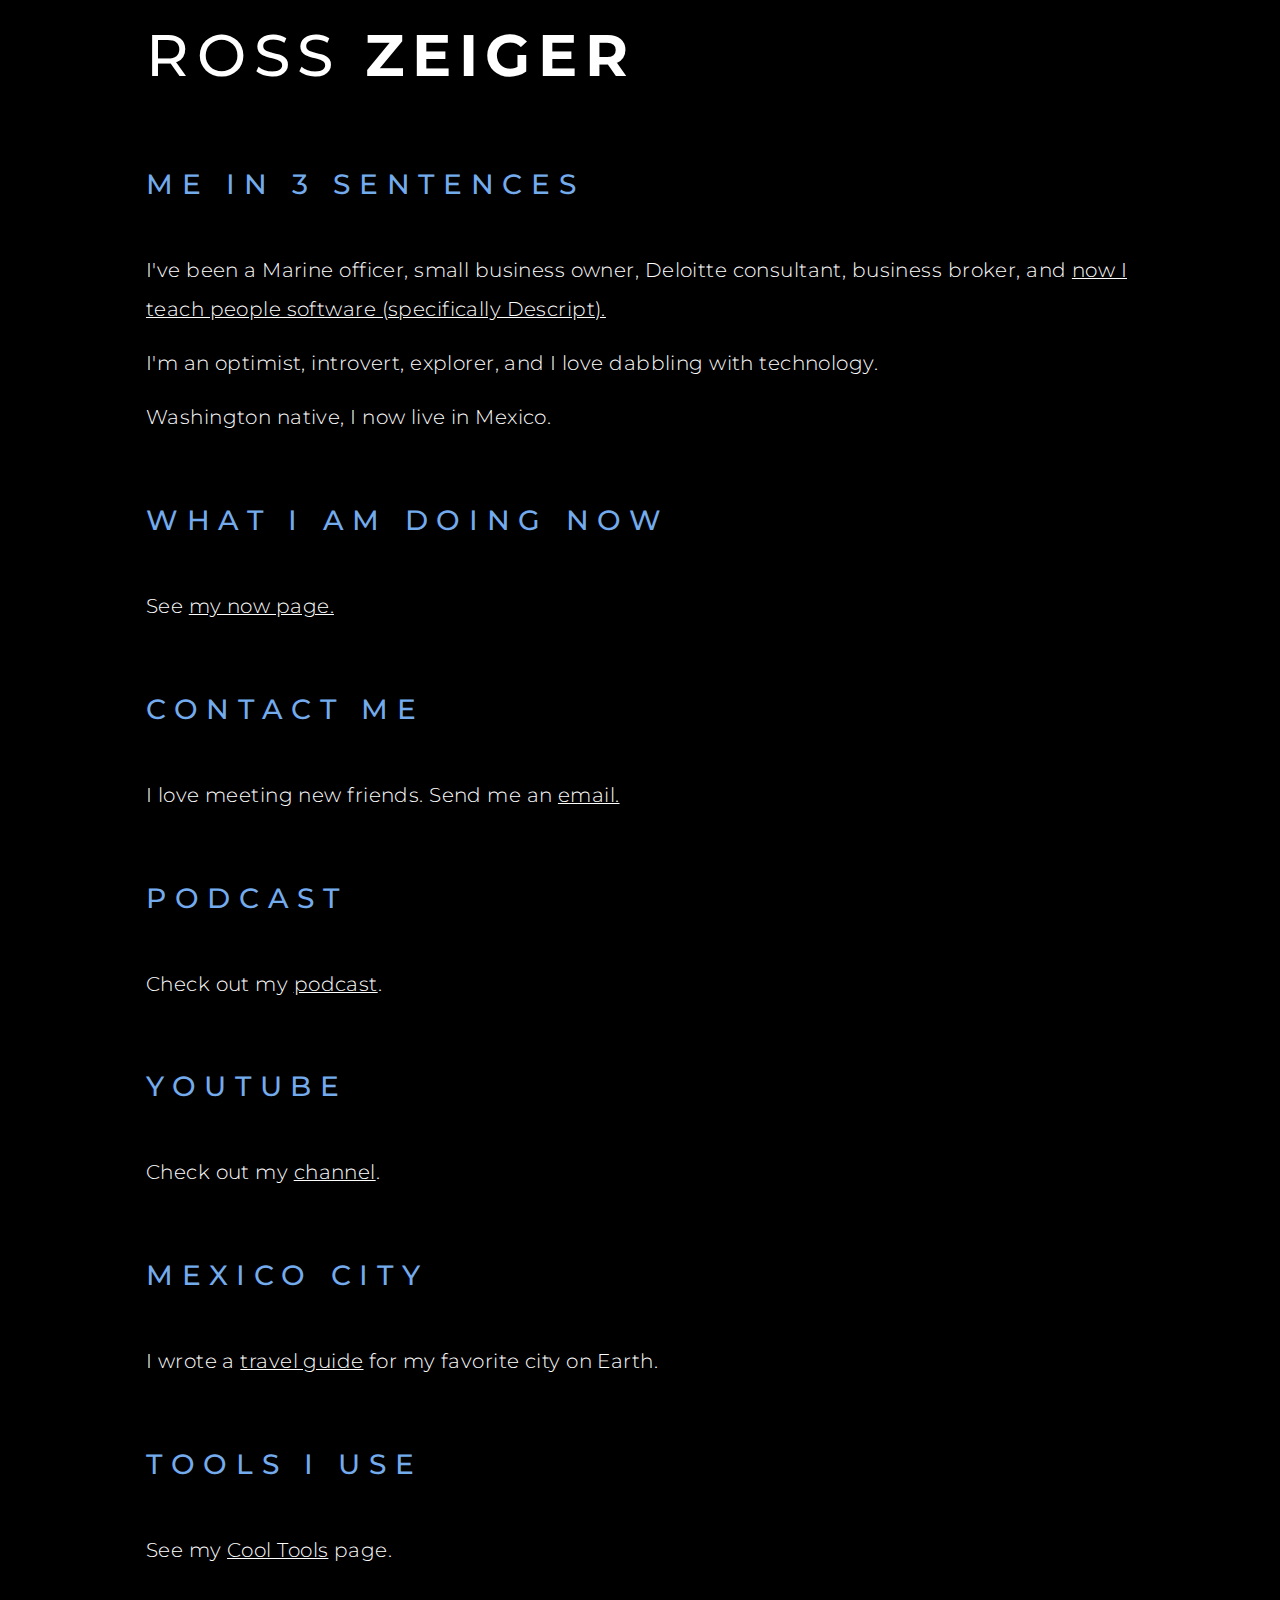
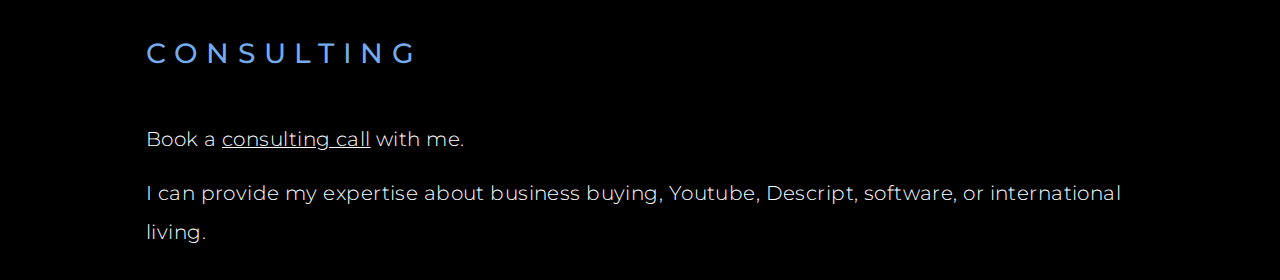
<file: index.html>
<!DOCTYPE HTML>
<html lang="en">
	<head>
		<title>Ross Zeiger - Software, Video, Business, Life Abroad</title>
		<meta charset="utf-8" />
		<meta name="viewport" content="width=device-width,initial-scale=1" />
		<meta name="color-scheme" content="light only" />
		<meta name="description" content="I&#039;m Ross Zeiger - Business owner, entrepreneur, podcaster. I run a software education company teaching people how to use the video editing software called Descript." />
		<meta property="og:site_name" content="Ross Zeiger - Software, Video, Business, Life Abroad" />
		<meta property="og:title" content="Ross Zeiger - Software, Video, Business, Life Abroad" />
		<meta property="og:type" content="website" />
		<meta property="og:description" content="I&#039;m Ross Zeiger - Business owner, entrepreneur, podcaster. I run a software education company teaching people how to use the video editing software called Descript." />
		<link href="https://fonts.googleapis.com/css2?display=swap&family=Montserrat:ital,wght@0,300;0,400;0,500;0,700;0,900;1,300;1,400;1,500;1,700;1,900&family=Inter:ital,wght@0,200;0,400;0,500;0,700;1,200;1,400;1,500;1,700&family=Syne:ital,wght@0,700;0,800;1,700;1,800" rel="stylesheet" type="text/css" />
		<link rel="icon" type="image/png" href="assets/images/favicon.png" />
		<link rel="apple-touch-icon" href="assets/images/apple-touch-icon.png" />
		<link rel="stylesheet" href="assets/main.css" />
	</head>
	<body>
		<!-- qweoqwupeoiqwuewqe --><!-- Fathom - beautiful, simple website analytics -->
		<script src="https://cdn.usefathom.com/script.js" data-site="YJLZKNAS" defer></script>
		<!-- / Fathom --><!-- mnbnbxmbzxmncbzxc -->
		<div id="wrapper">
			<div id="main">
				<div class="inner">
					<header id="header"></header>
					<section id="home-section">
						<h1 id="text04" class="style2"><a href="#">Ross <strong>Zeiger</strong></a></h1>
						<div id="container02" class="style1 container default full screen">
							<div class="wrapper">
								<div class="inner" data-onvisible-trigger="1">
									<h1 id="text03" class="style4">Me in 3 sentences</h1>
									<p id="text12" class="style3"><span class="p">I&#39;ve been a Marine officer, small business owner, Deloitte consultant, business broker, and <a href="https://descriptmastery.com/?utm_campaign=personal+website&utm_source=website&utm_content=herosection">now I teach people software (specifically Descript).</a></span><span class="p">I&#39;m an optimist, introvert, explorer, and I love dabbling with technology.</span><span class="p">Washington native, I now live in Mexico.</span></p>
								</div>
							</div>
						</div>
						<div id="container09" class="style1 container default full screen">
							<div class="wrapper">
								<div class="inner" data-onvisible-trigger="1">
									<h1 id="text46" class="style4">What I am Doing now</h1>
									<p id="text47" class="style3">See <a href="https://rosszeiger.com/now">my now page.</a></p>
								</div>
							</div>
						</div>
						<div id="container11" class="style1 container default full screen">
							<div class="wrapper">
								<div class="inner" data-onvisible-trigger="1">
									<h1 id="text48" class="style4">Contact Me</h1>
									<p id="text49" class="style3">I love meeting new friends. Send me an <a href="https://rosszeiger.com/contact">email.</a></p>
								</div>
							</div>
						</div>
						<div id="container08" class="style1 container default full screen">
							<div class="wrapper">
								<div class="inner" data-onvisible-trigger="1">
									<h1 id="text23" class="style4">Podcast</h1>
									<p id="text32" class="style3">Check out my <a href="https://rosszeiger.com/podcast">podcast</a>.</p>
								</div>
							</div>
						</div>
						<div id="container13" class="style1 container default full screen">
							<div class="wrapper">
								<div class="inner" data-onvisible-trigger="1">
									<h1 id="text52" class="style4">Youtube</h1>
									<p id="text53" class="style3">Check out my <a href="http://www.youtube.com/@rosszeiger">channel</a>.</p>
								</div>
							</div>
						</div>
						<div id="container03" class="style1 container default full screen">
							<div class="wrapper">
								<div class="inner" data-onvisible-trigger="1">
									<h1 id="text06" class="style4">Mexico City</h1>
									<p id="text09" class="style3">I wrote a <a href="https://offers.rosszeiger.com/l/mexico-city-guide?layout=profile">travel guide</a> for my favorite city on Earth.</p>
								</div>
							</div>
						</div>
						<div id="container04" class="style1 container default full screen">
							<div class="wrapper">
								<div class="inner" data-onvisible-trigger="1">
									<h1 id="text19" class="style4">Tools I use</h1>
									<p id="text22" class="style3">See my <a href="https://descriptmastery.com/cooltools?utm_campaign=Personal+Website&utm_source=Personal+Website&utm_medium=textlink&utm_content=toolsection">Cool Tools</a> page.</p>
								</div>
							</div>
						</div>
						<div id="container10" class="style1 container default full screen">
							<div class="wrapper">
								<div class="inner" data-onvisible-trigger="1">
									<h1 id="text44" class="style4">Consulting</h1>
									<p id="text45" class="style3"><span class="p">Book a <a href="https://cal.com/rosszeiger/consulting-call">consulting call</a> with me.</span><span class="p">I can provide my expertise about business buying, Youtube, Descript, software, or international living.</span></p>
								</div>
							</div>
						</div>
					</section>
					<section id="now-section">
						<div id="container07" class="style4 container default full screen">
							<div class="wrapper">
								<div class="inner" data-onvisible-trigger="1">
									<h1 id="text07" class="style2"><a href="#">Ross <strong>Zeiger</strong></a></h1>
									<h2 id="text15" class="style5">Now Page</h2>
									<p id="text18" class="style1">[This is a <a href="https://nownownow.com/about">Now Page</a>, inspired by <a href="https://sive.rs/">Derek Sivers</a>.]</p>
									<p id="text14" class="style3"><span class="p"><strong>Updated: December 19, 2023<br />📍: Mexico City</strong></span></p>
									<h3 id="text16" class="style4">BUSINESS BUYING</h3>
									<p id="text17" class="style3">I still have a few business buying clients but once they&#39;ve successfully bought their businesses and my work with them is done, my focus will be dedicated to my newest business, Descript Mastery.</p>
									<h3 id="text01" class="style4">DESCRIPT MASTERY</h3>
									<p id="text05" class="style3">I work one-on-one with a few students per day and I also have a course. I&#39;m really, really enjoying it and it&#39;s a blast to see my students get going with their podcasts and Youtube channels.</p>
									<h3 id="text13" class="style4">SPANISH</h3>
									<p id="text30" class="style3">I&#39;m learning Spanish. Every day I get as much Spanish input as I can and take every opportunity to practice conversation.</p>
									<h3 id="text21" class="style4">PODCAST</h3>
									<p id="text24" class="style3">The With Ross podcast is approaching it&#39;s 4th year at the end of this month. In that time, I&#39;ve done almost 150 episodes and it remains one of my favorite hobbies. <a href="#podcast">Click here for more about the pod.</a></p>
								</div>
							</div>
						</div>
					</section>
					<section id="podcast-section">
						<div id="container06" class="style4 container default full screen">
							<div class="wrapper">
								<div class="inner" data-onvisible-trigger="1">
									<h1 id="text11" class="style2"><a href="#">Ross <strong>Zeiger</strong></a></h1>
									<h2 id="text10" class="style5">With Ross Podcast</h2>
									<h3 id="text25" class="style4">OVERVIEW</h3>
									<p id="text26" class="style3"><span class="p">The With Ross Podcast began as an audio blog (aulog?) to share with my friends and family as I embarked on what I thought would be a multi-year trip around the world. Just three months into that trip, COVID put my plans on hold.</span><span class="p">But the podcast didn&#39;t stop.</span><span class="p">The podcast pivoted into a business show as I bought, ran, and eventually sold a doggy daycare.</span><span class="p">After that, I began talking more and more about technology and AI.</span><span class="p"><strong>The easiest way to describe my podcast is that it&#39;s a show at the intersection of:<br />- technology<br />- business<br />- and travel.</strong></span><span class="p">I&#39;ve had an absolute blast making it and it&#39;s something I plan to do for the rest of my life.</span></p>
									<h3 id="text31" class="style4">BY THE NUMBERS</h3>
									<p id="text29" class="style1"><span class="p"><strong>AS OF:</strong> DECEMBER 3, 2023<br /><strong>FIRST EPISODE:</strong> DECEMBER 29, 2019</span></p>
									<div id="table01" class="table-wrapper">
										<div class="table-inner">
											<table>
												<thead>
													<tr>
														<th>Stat</th>
														<th>Number</th>
													</tr>
												</thead>
												<tbody>
													<tr>
														<td>Downloads</td>
														<td>~5,000</td>
													</tr>
													<tr>
														<td>Countries Podcasted From</td>
														<td>7: 🇲🇽,🇧🇿,🇰🇭,🇹🇭,🇳🇵,🇺🇸, 🇨🇦</td>
													</tr>
													<tr>
														<td># of Episodes</td>
														<td>~130</td>
													</tr>
												</tbody>
											</table>
										</div>
									</div>
									<h3 id="text27" class="style4">FIND THE SHOW</h3>
									<p id="text35" class="style3"><span class="p">Available on all major podcast platforms including: Apple, Amazon, Spotify, Pocket Casts, and Overcast.</span><span class="p">Click below to start listening!</span></p>
									<ul id="buttons01" class="style3 buttons">
										<li>
											<a href="https://podcasters.spotify.com/pod/show/rosszeiger" class="button n01"><svg><use xlink:href="assets/icons.svg#anchor"></use></svg><span class="label">With Ross Podcast</span></a>
										</li>
									</ul>
								</div>
							</div>
						</div>
					</section>
					<section id="contact-section">
						<div id="container01" class="style4 container default full screen">
							<div class="wrapper">
								<div class="inner" data-onvisible-trigger="1">
									<h1 id="text02" class="style2"><a href="#">Ross <strong>Zeiger</strong></a></h1>
									<h2 id="text08" class="style5">Get in Touch</h2>
									<p id="text28" class="style3">Say hello by filling out the form below.</p>
									<form id="form01" method="post" action="#" class="style1">
										<div class="inner">
											<div class="field">
												<input type="text" name="name" id="form01-name" placeholder="Name" maxlength="128" required />
											</div>
											<div class="field">
												<input type="email" name="email" id="form01-email" placeholder="Email" maxlength="128" required />
											</div>
											<div class="field">
												<textarea data-gramm_editor="false" name="message" id="form01-message" placeholder="Message" maxlength="16384" required></textarea>
											</div>
											<div class="actions">
												<button type="submit"><svg><use xlink:href="assets/icons.svg#arrow-right-light"></use></svg><span class="label">Submit</span></button>
											</div>
										</div>
										<input type="hidden" name="id" value="form01" />
									</form>
								</div>
							</div>
						</div>
					</section>
				</div>
			</div>
		</div>
		<script src="assets/main.js"></script>
	</body>
</html>
</file>
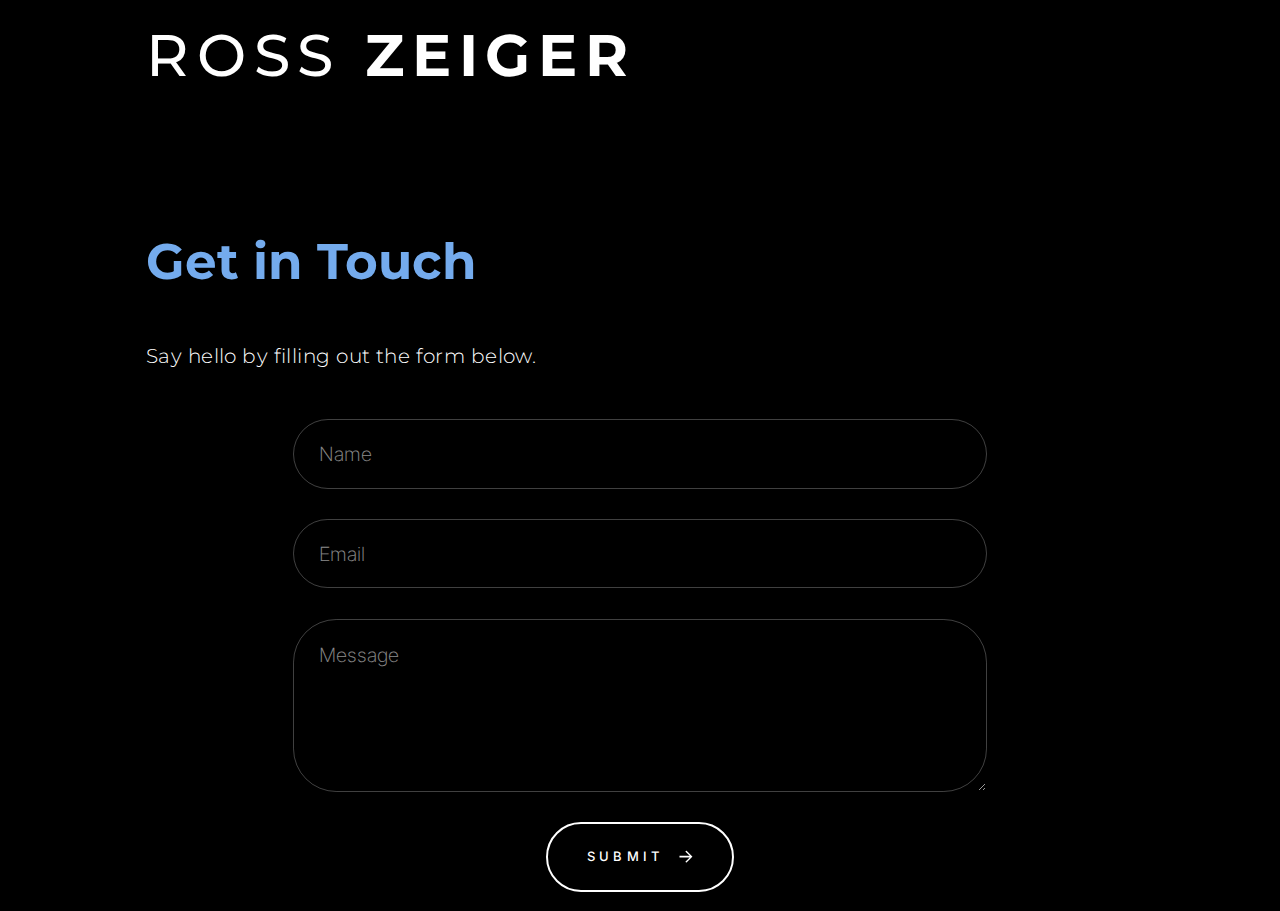
<file: contact.html>
<!DOCTYPE HTML>
<html lang="en">
	<head>
		<title>Ross Zeiger - Software, Video, Business, Life Abroad</title>
		<meta charset="utf-8" />
		<meta name="viewport" content="width=device-width,initial-scale=1" />
		<meta name="color-scheme" content="light only" />
		<meta name="description" content="I&#039;m Ross Zeiger - Business owner, entrepreneur, podcaster. I run a software education company teaching people how to use the editing software called Descript." />
		<meta property="og:site_name" content="Ross Zeiger - Software, Video, Business, Life Abroad" />
		<meta property="og:title" content="Ross Zeiger - Software, Video, Business, Life Abroad" />
		<meta property="og:type" content="website" />
		<meta property="og:description" content="I&#039;m Ross Zeiger - Business owner, entrepreneur, podcaster. I run a software education company teaching people how to use the editing software called Descript." />
		<link href="https://fonts.googleapis.com/css2?display=swap&family=Montserrat:ital,wght@0,300;0,400;0,500;0,700;0,900;1,300;1,400;1,500;1,700;1,900&family=Inter:ital,wght@0,200;0,400;0,500;0,700;1,200;1,400;1,500;1,700&family=Syne:ital,wght@0,700;0,800;1,700;1,800" rel="stylesheet" type="text/css" />
		<link rel="icon" type="image/png" href="assets/images/favicon.png" />
		<link rel="apple-touch-icon" href="assets/images/apple-touch-icon.png" />
		<link rel="stylesheet" href="assets/main.css" />
	</head>
	<body>
		<!-- qweoqwupeoiqwuewqe --><!-- Fathom - beautiful, simple website analytics -->
		<script src="https://cdn.usefathom.com/script.js" data-site="YJLZKNAS" defer></script>
		<!-- / Fathom --><!-- mnbnbxmbzxmncbzxc -->
		<div id="wrapper">
			<div id="main">
				<div class="inner">
					<h1 id="text02" class="style2"><a href="https://rosszeiger.com">Ross <strong>Zeiger</strong></a></h1>
					<div id="container01" class="style4 container default full screen">
						<div class="wrapper">
							<div class="inner" data-onvisible-trigger="1">
								<h2 id="text08" class="style5">Get in Touch</h2>
								<p id="text28" class="style3">Say hello by filling out the form below.</p>
								<form id="form01" method="post" action="#" class="style1">
									<div class="inner">
										<div class="field">
											<input type="text" name="name" id="form01-name" placeholder="Name" maxlength="128" required />
										</div>
										<div class="field">
											<input type="email" name="email" id="form01-email" placeholder="Email" maxlength="128" required />
										</div>
										<div class="field">
											<textarea data-gramm_editor="false" name="message" id="form01-message" placeholder="Message" maxlength="16384" required></textarea>
										</div>
										<div class="actions">
											<button type="submit"><svg><use xlink:href="assets/icons.svg#arrow-right-light"></use></svg><span class="label">Submit</span></button>
										</div>
									</div>
									<input type="hidden" name="id" value="form01" />
								</form>
							</div>
						</div>
					</div>
				</div>
			</div>
		</div>
		<script src="assets/main.js"></script>
	</body>
</html>
</file>
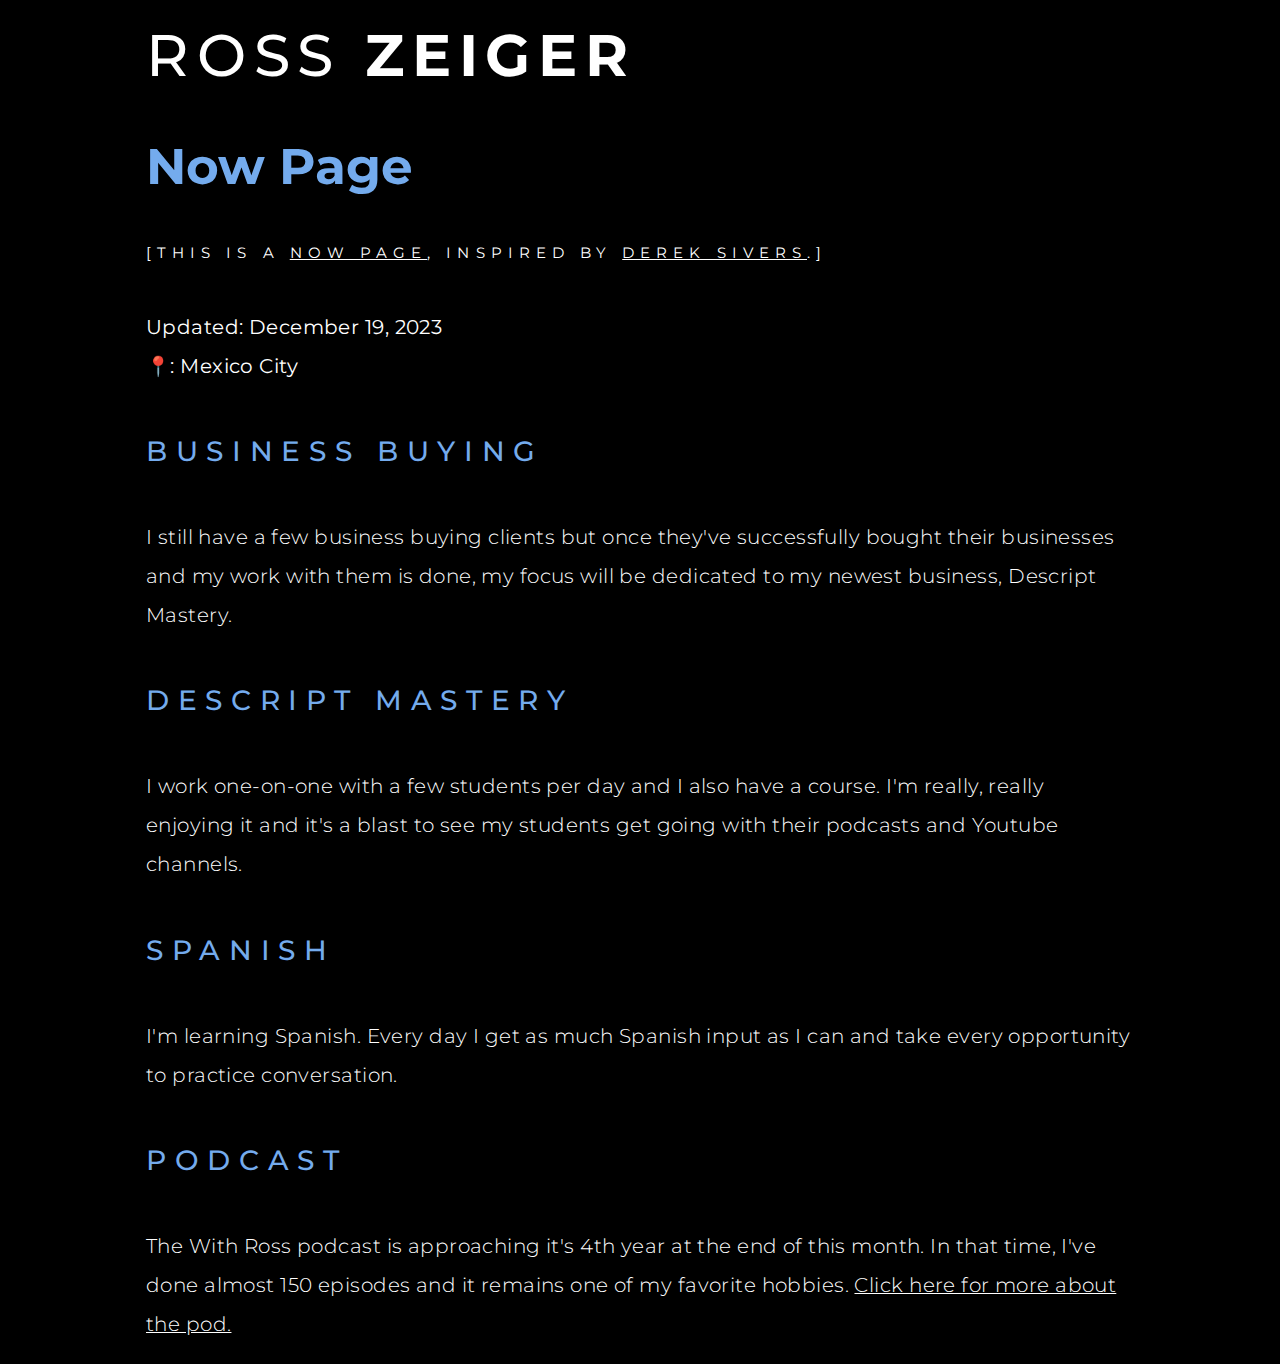
<file: now.html>
<!DOCTYPE HTML>
<html lang="en">
	<head>
		<title>Ross Zeiger - Software, Video, Business, Life Abroad (copy)</title>
		<meta charset="utf-8" />
		<meta name="viewport" content="width=device-width,initial-scale=1" />
		<meta name="color-scheme" content="light only" />
		<meta name="description" content="I&#039;m Ross Zeiger - Business owner, entrepreneur, podcaster. I run a software education company teaching people how to use the editing software called Descript." />
		<meta property="og:site_name" content="Ross Zeiger - Software, Video, Business, Life Abroad (copy)" />
		<meta property="og:title" content="Ross Zeiger - Software, Video, Business, Life Abroad (copy)" />
		<meta property="og:type" content="website" />
		<meta property="og:description" content="I&#039;m Ross Zeiger - Business owner, entrepreneur, podcaster. I run a software education company teaching people how to use the editing software called Descript." />
		<link href="https://fonts.googleapis.com/css2?display=swap&family=Montserrat:ital,wght@0,300;0,400;0,500;0,700;0,900;1,300;1,400;1,500;1,700;1,900" rel="stylesheet" type="text/css" />
		<link rel="icon" type="image/png" href="assets/images/favicon.png" />
		<link rel="apple-touch-icon" href="assets/images/apple-touch-icon.png" />
		<link rel="stylesheet" href="assets/main.css" />
	</head>
	<body>
		<!-- qweoqwupeoiqwuewqe --><!-- Fathom - beautiful, simple website analytics -->
		<script src="https://cdn.usefathom.com/script.js" data-site="YJLZKNAS" defer></script>
		<!-- / Fathom --><!-- mnbnbxmbzxmncbzxc -->
		<div id="wrapper">
			<div id="main">
				<div class="inner">
					<div id="container07" class="style4 container default full screen">
						<div class="wrapper">
							<div class="inner" data-onvisible-trigger="1">
								<h1 id="text07" class="style2"><a href="https://rosszeiger.com">Ross <strong>Zeiger</strong></a></h1>
								<h2 id="text15" class="style5">Now Page</h2>
								<p id="text18" class="style1">[This is a <a href="https://nownownow.com/about">Now Page</a>, inspired by <a href="https://sive.rs/">Derek Sivers</a>.]</p>
								<p id="text14" class="style3"><span class="p"><strong>Updated: December 19, 2023<br />📍: Mexico City</strong></span></p>
								<h3 id="text16" class="style4">BUSINESS BUYING</h3>
								<p id="text17" class="style3">I still have a few business buying clients but once they&#39;ve successfully bought their businesses and my work with them is done, my focus will be dedicated to my newest business, Descript Mastery.</p>
								<h3 id="text01" class="style4">DESCRIPT MASTERY</h3>
								<p id="text05" class="style3">I work one-on-one with a few students per day and I also have a course. I&#39;m really, really enjoying it and it&#39;s a blast to see my students get going with their podcasts and Youtube channels.</p>
								<h3 id="text13" class="style4">SPANISH</h3>
								<p id="text30" class="style3">I&#39;m learning Spanish. Every day I get as much Spanish input as I can and take every opportunity to practice conversation.</p>
								<h3 id="text21" class="style4">PODCAST</h3>
								<p id="text24" class="style3">The With Ross podcast is approaching it&#39;s 4th year at the end of this month. In that time, I&#39;ve done almost 150 episodes and it remains one of my favorite hobbies. <a href="https://podcast.rosszeiger.com">Click here for more about the pod.</a></p>
							</div>
						</div>
					</div>
				</div>
			</div>
		</div>
		<script src="assets/main.js"></script>
	</body>
</html>
</file>
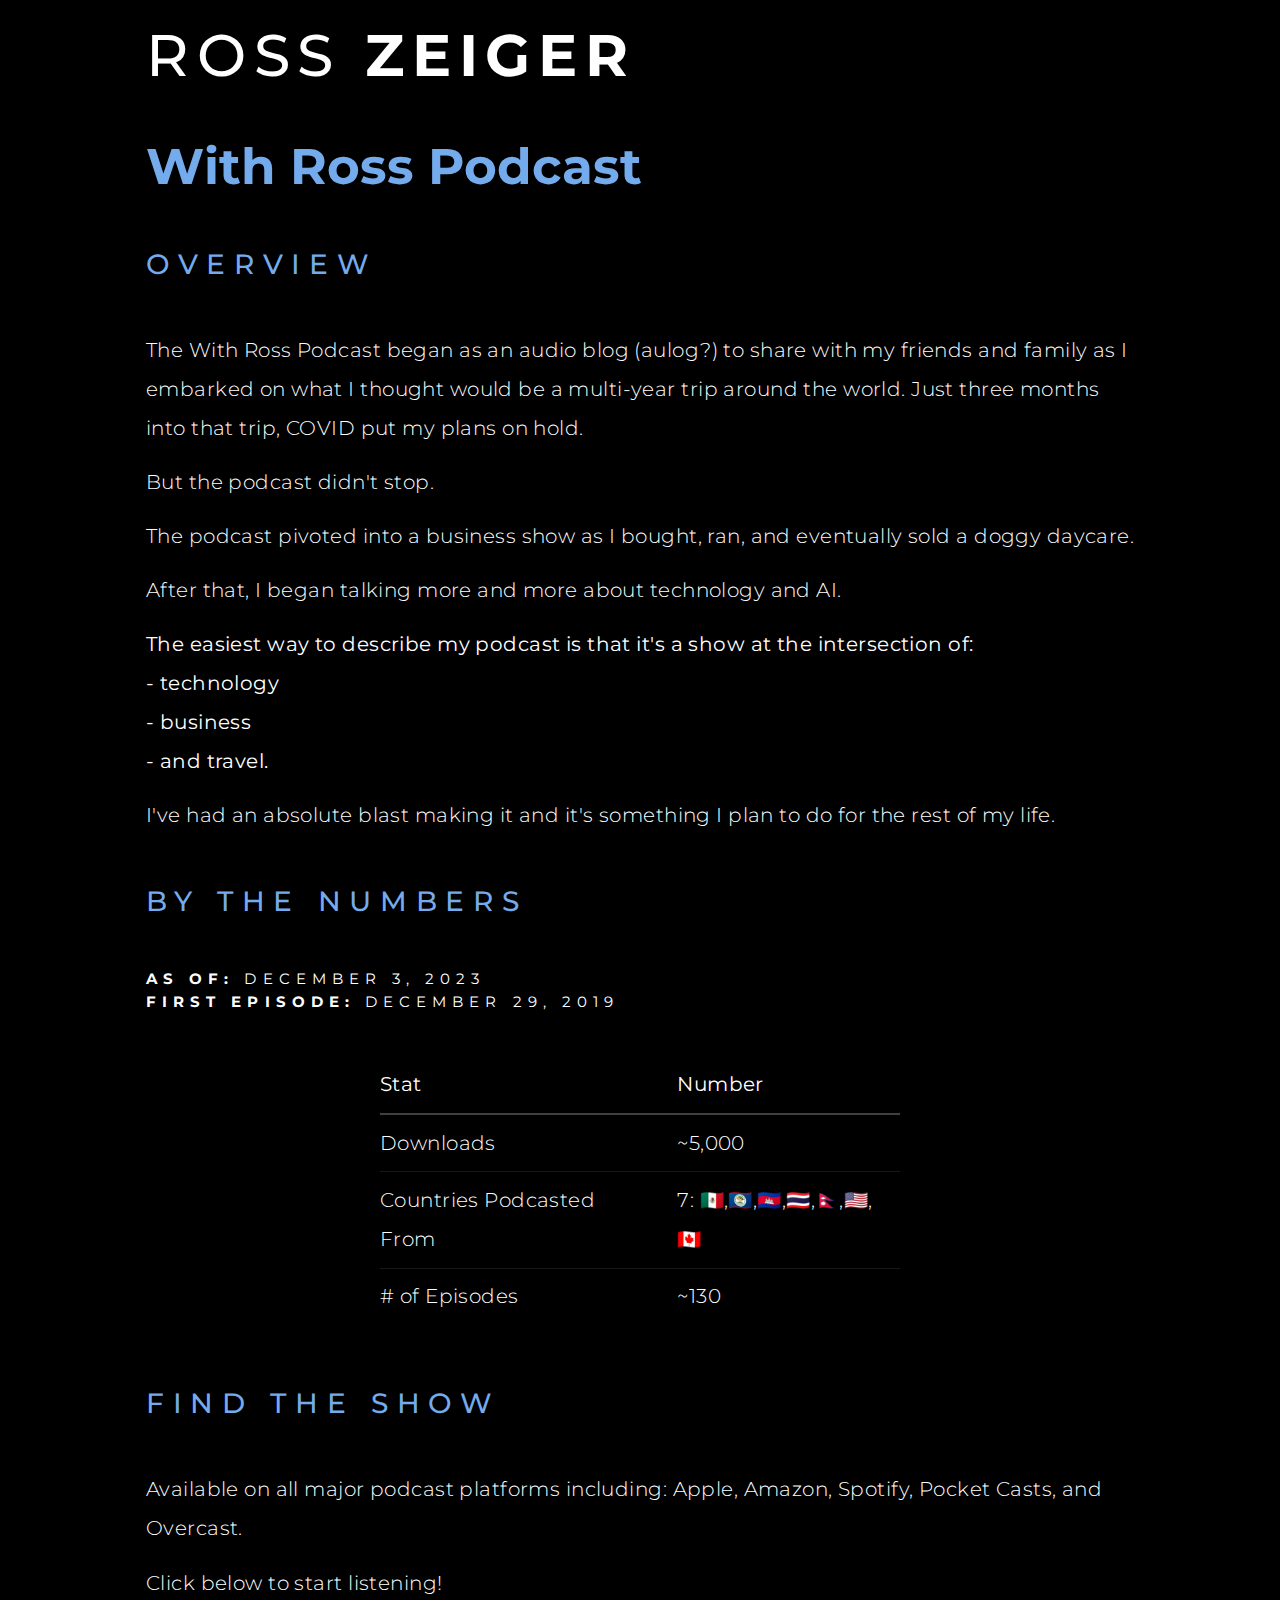
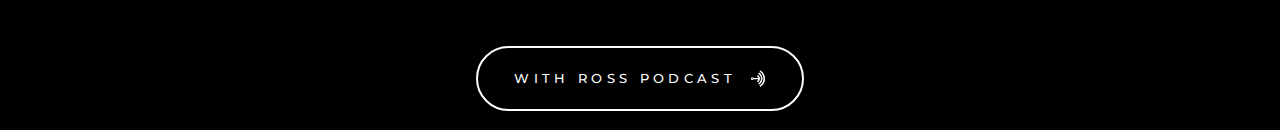
<file: podcast.html>
<!DOCTYPE HTML>
<html lang="en">
	<head>
		<title>With Ross Podcast - Software, Video, Business, Life Abroad</title>
		<meta charset="utf-8" />
		<meta name="viewport" content="width=device-width,initial-scale=1" />
		<meta name="color-scheme" content="light only" />
		<meta name="description" content="I&#039;m Ross Zeiger - Business owner, entrepreneur, podcaster. I run a software education company teaching people how to use the editing software called Descript." />
		<meta property="og:site_name" content="With Ross Podcast - Software, Video, Business, Life Abroad" />
		<meta property="og:title" content="With Ross Podcast - Software, Video, Business, Life Abroad" />
		<meta property="og:type" content="website" />
		<meta property="og:description" content="I&#039;m Ross Zeiger - Business owner, entrepreneur, podcaster. I run a software education company teaching people how to use the editing software called Descript." />
		<link href="https://fonts.googleapis.com/css2?display=swap&family=Montserrat:ital,wght@0,300;0,400;0,500;0,700;0,900;1,300;1,400;1,500;1,700;1,900" rel="stylesheet" type="text/css" />
		<link rel="icon" type="image/png" href="assets/images/favicon.png" />
		<link rel="apple-touch-icon" href="assets/images/apple-touch-icon.png" />
		<link rel="stylesheet" href="assets/main.css" />
	</head>
	<body>
		<!-- qweoqwupeoiqwuewqe --><!-- Fathom - beautiful, simple website analytics -->
		<script src="https://cdn.usefathom.com/script.js" data-site="YJLZKNAS" defer></script>
		<!-- / Fathom --><!-- mnbnbxmbzxmncbzxc -->
		<div id="wrapper">
			<div id="main">
				<div class="inner">
					<div id="container06" class="style4 container default full screen">
						<div class="wrapper">
							<div class="inner" data-onvisible-trigger="1">
								<h1 id="text11" class="style2"><a href="https://rosszeiger.com">Ross <strong>Zeiger</strong></a></h1>
								<h2 id="text10" class="style5">With Ross Podcast</h2>
								<h3 id="text25" class="style4">OVERVIEW</h3>
								<p id="text26" class="style3"><span class="p">The With Ross Podcast began as an audio blog (aulog?) to share with my friends and family as I embarked on what I thought would be a multi-year trip around the world. Just three months into that trip, COVID put my plans on hold.</span><span class="p">But the podcast didn&#39;t stop.</span><span class="p">The podcast pivoted into a business show as I bought, ran, and eventually sold a doggy daycare.</span><span class="p">After that, I began talking more and more about technology and AI.</span><span class="p"><strong>The easiest way to describe my podcast is that it&#39;s a show at the intersection of:<br />- technology<br />- business<br />- and travel.</strong></span><span class="p">I&#39;ve had an absolute blast making it and it&#39;s something I plan to do for the rest of my life.</span></p>
								<h3 id="text31" class="style4">BY THE NUMBERS</h3>
								<p id="text29" class="style1"><span class="p"><strong>AS OF:</strong> DECEMBER 3, 2023<br /><strong>FIRST EPISODE:</strong> DECEMBER 29, 2019</span></p>
								<div id="table01" class="table-wrapper">
									<div class="table-inner">
										<table>
											<thead>
												<tr>
													<th>Stat</th>
													<th>Number</th>
												</tr>
											</thead>
											<tbody>
												<tr>
													<td>Downloads</td>
													<td>~5,000</td>
												</tr>
												<tr>
													<td>Countries Podcasted From</td>
													<td>7: 🇲🇽,🇧🇿,🇰🇭,🇹🇭,🇳🇵,🇺🇸, 🇨🇦</td>
												</tr>
												<tr>
													<td># of Episodes</td>
													<td>~130</td>
												</tr>
											</tbody>
										</table>
									</div>
								</div>
								<h3 id="text27" class="style4">FIND THE SHOW</h3>
								<p id="text35" class="style3"><span class="p">Available on all major podcast platforms including: Apple, Amazon, Spotify, Pocket Casts, and Overcast.</span><span class="p">Click below to start listening!</span></p>
								<ul id="buttons01" class="style3 buttons">
									<li>
										<a href="https://podcasters.spotify.com/pod/show/rosszeiger" class="button n01"><svg><use xlink:href="assets/icons.svg#anchor"></use></svg><span class="label">With Ross Podcast</span></a>
									</li>
								</ul>
							</div>
						</div>
					</div>
				</div>
			</div>
		</div>
		<script src="assets/main.js"></script>
	</body>
</html>
</file>
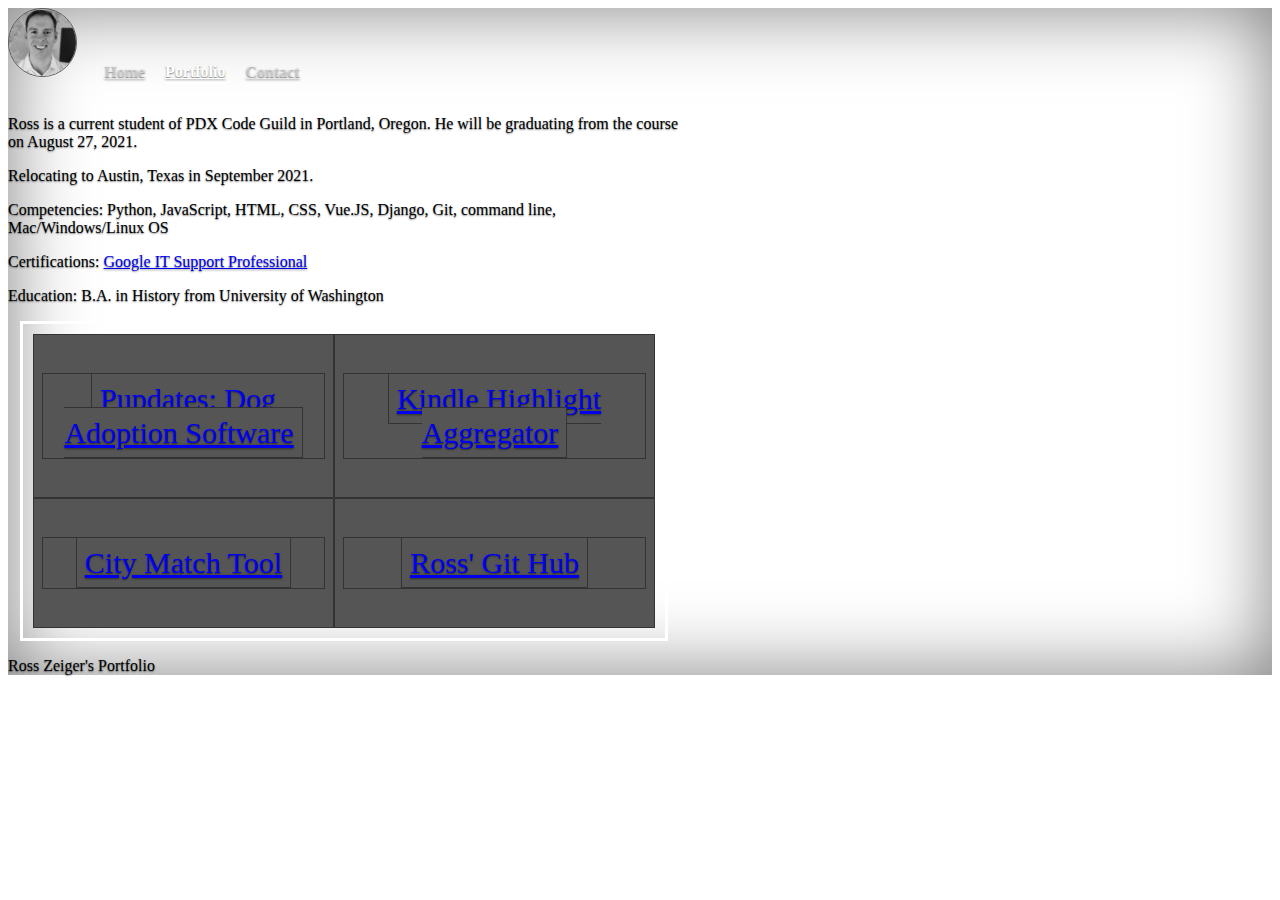
<file: portfolio.html>
<!DOCTYPE html>

<html lang="en" class="h-100">
    <head>

        <meta charset="utf-8">
        <meta name="viewport" content="width=device-width, initial-scale=1">
        <title>Ross Zeiger's Portfolio</title>

        <!-- Bootstrap CSS -->
        <link href="https://cdn.jsdelivr.net/npm/bootstrap@5.0.2/dist/css/bootstrap.min.css" rel="stylesheet" integrity="sha384-EVSTQN3/azprG1Anm3QDgpJLIm9Nao0Yz1ztcQTwFspd3yD65VohhpuuCOmLASjC" crossorigin="anonymous">
        <!-- "Cover" template -->
        <link href="templates/cover.css" rel="stylesheet">
        
        <style>
            .bd-placeholder-img {
              font-size: 1.125rem;
              text-anchor: middle;
              -webkit-user-select: none;
              -moz-user-select: none;
              user-select: none;
            }
      
            @media (min-width: 768px) {
              .bd-placeholder-img-lg {
                font-size: 3.5rem;
              }
            }
          </style>

    </head>

    <body class="d-flex h-100 text-center text-white bg-dark">

        <div class="cover-container d-flex w-100 h-100 p-3 mx-auto flex-column">

        <header class="mb-auto">
            <div>
                
            <nav class="nav nav-masthead justify-content-center float-md-end">
                <img class="ross" src="resources/20210627_151725.jpg" alt="Ross Zeiger">
                <a class="nav-link" href="index.html">Home</a>
                <a class="nav-link active" aria-current="page" href="#">Portfolio</a>
                <a class="nav-link" href="contact.html">Contact</a>
            </nav>
            </div>
        </header>
    <br>
        <p>Ross is a current student of PDX Code Guild in Portland, Oregon. He will be graduating from the course on August 27, 2021.</p>
        <p>Relocating to Austin, Texas in September 2021.</p>
        <p>Competencies: Python, JavaScript, HTML, CSS, Vue.JS, Django, Git, command line, Mac/Windows/Linux OS</p>
        <p>Certifications: <a href='https://coursera.org/share/68078a05b12c60513cfb12e7a3c4b2a7'>Google IT Support Professional</a></p>
        <p>Education: B.A. in History from University of Washington</p>

        <!-- INPUT PROJECTS HERE -->
        <section class="projects">
            <div class="proj1">
                <p><a href="https://github.com/ross-code/pupdates">Pupdates: Dog Adoption Software</a></p>
            </div>
            <div class="proj2">
                <p><a href="https://github.com/ross-code/KindleHighlightAggregator">Kindle Highlight Aggregator</a></p>
            </div>
            <div class="proj3">
                <p><a href="https://github.com/ross-code/citymatchtool">City Match Tool</a></p>
            </div>
            <div class="proj4">
                <p><a href="https://github.com/ross-code">Ross' Git Hub</a></p>
            </div>

        </section>

        <footer class="mt-auto text-white-50">
            <p>Ross Zeiger's Portfolio</p>
        </footer>
        
        </div>

        <!-- Bootstrap JS -->
        <script src="https://cdn.jsdelivr.net/npm/bootstrap@5.0.2/dist/js/bootstrap.bundle.min.js" integrity="sha384-MrcW6ZMFYlzcLA8Nl+NtUVF0sA7MsXsP1UyJoMp4YLEuNSfAP+JcXn/tWtIaxVXM" crossorigin="anonymous"></script>
    
    </body>

</html>
</file>
<file: assets/main.css>
html,body,div,span,applet,object,iframe,h1,h2,h3,h4,h5,h6,p,blockquote,pre,a,abbr,acronym,address,big,cite,code,del,dfn,em,img,ins,kbd,q,s,samp,small,strike,strong,sub,sup,tt,var,b,u,i,center,dl,dt,dd,ol,ul,li,fieldset,form,label,legend,table,caption,tbody,tfoot,thead,tr,th,td,article,aside,canvas,details,embed,figure,figcaption,footer,header,hgroup,menu,nav,output,ruby,section,summary,time,mark,audio,video{margin:0;padding:0;border:0;font-size:100%;font:inherit;vertical-align:baseline;}article,aside,details,figcaption,figure,footer,header,hgroup,menu,nav,section{display:block;}body{line-height:1;}ol,ul{list-style:none;}blockquote,q{quotes:none;}blockquote:before,blockquote:after,q:before,q:after{content:'';content:none;}table{border-collapse:collapse;border-spacing:0;}body{-webkit-text-size-adjust:none}mark{background-color:transparent;color:inherit}input::-moz-focus-inner{border:0;padding:0}input[type="text"],input[type="email"],select,textarea{-moz-appearance:none;-webkit-appearance:none;-ms-appearance:none;appearance:none}

*, *:before, *:after {
	box-sizing: border-box;
}

body {
	line-height: 1.0;
	min-height: var(--viewport-height);
	min-width: 320px;
	overflow-x: hidden;
	word-wrap: break-word;
	background-color: #000000;
}

:root {
	--background-height: 100vh;
	--site-language-alignment: left;
	--site-language-direction: ltr;
	--site-language-flex-alignment: flex-start;
	--site-language-indent-left: 1;
	--site-language-indent-right: 0;
	--viewport-height: 100vh;
}

html {
	font-size: 18pt;
}

u {
	text-decoration: underline;
}

strong {
	color: inherit;
	font-weight: bolder;
}

em {
	font-style: italic;
}

code {
	background-color: rgba(144,144,144,0.25);
	border-radius: 0.25em;
	font-family: 'Lucida Console', 'Courier New', monospace;
	font-size: 0.9em;
	font-weight: normal;
	letter-spacing: 0;
	margin: 0 0.25em;
	padding: 0.25em 0.5em;
	text-indent: 0;
}

mark {
	background-color: rgba(144,144,144,0.25);
}

spoiler-text {
	-webkit-text-stroke: 0;
	background-color: rgba(32,32,32,0.75);
	text-shadow: none;
	text-stroke: 0;
	color: transparent;
	cursor: pointer;
	transition: color 0.1s ease-in-out;
}

spoiler-text.active {
	color: #FFFFFF;
	cursor: text;
}

s {
	text-decoration: line-through;
}

sub {
	font-size: smaller;
	vertical-align: sub;
}

sup {
	font-size: smaller;
	vertical-align: super;
}

a {
	color: inherit;
	text-decoration: underline;
	transition: none;
}

a[onclick]:not([href]) {
	cursor: pointer;
}

#wrapper {
	-webkit-overflow-scrolling: touch;
	align-items: center;
	display: flex;
	flex-direction: column;
	justify-content: center;
	min-height: var(--viewport-height);
	overflow: hidden;
	position: relative;
	z-index: 2;
	padding: 0.125rem 0.125rem 0.125rem 0.125rem;
}

#main {
	--alignment: center;
	--flex-alignment: center;
	--indent-left: 1;
	--indent-right: 1;
	--border-radius-tl: 0;
	--border-radius-tr: 0;
	--border-radius-br: 0;
	--border-radius-bl: 0;
	align-items: center;
	display: flex;
	flex-grow: 0;
	flex-shrink: 0;
	justify-content: center;
	max-width: 100%;
	position: relative;
	text-align: var(--alignment);
	z-index: 1;
	background-color: transparent;
}

#main > .inner {
	--padding-horizontal: 4rem;
	--padding-vertical: 1rem;
	--spacing: 2.5rem;
	--width: 65rem;
	border-radius: var(--border-radius-tl) var(--border-radius-tr) var(--border-radius-br) var(--border-radius-bl);
	max-width: 100%;
	position: relative;
	width: var(--width);
	z-index: 1;
	padding: var(--padding-vertical) var(--padding-horizontal);
}

#main > .inner > header {
	margin-bottom: var(--spacing);
	border-top-left-radius: inherit;
	border-top-right-radius: inherit;
}

#main > .inner > footer {
	margin-top: var(--spacing);
}

#main > .inner > * > * {
	margin-top: var(--spacing);
	margin-bottom: var(--spacing);
}

#main > .inner > * > :first-child {
	margin-top: 0 !important;
}

#main > .inner > * > :last-child {
	margin-bottom: 0 !important;
}

#main > .inner > .full {
	margin-left: calc(var(--padding-horizontal) * -1);
	max-width: calc(100% + calc(var(--padding-horizontal) * 2) + 0.4725px);
	width: calc(100% + calc(var(--padding-horizontal) * 2) + 0.4725px);
}

#main > .inner > .full:first-child {
	border-top-left-radius: inherit;
	border-top-right-radius: inherit;
	margin-top: calc(var(--padding-vertical) * -1) !important;
}

#main > .inner > .full:last-child {
	border-bottom-left-radius: inherit;
	border-bottom-right-radius: inherit;
	margin-bottom: calc(var(--padding-vertical) * -1) !important;
}

#main > .inner > .full.screen {
	border-radius: 0 !important;
	max-width: 100vw;
	position: relative;
	width: 100vw;
	left: 50%;
	margin-left: -50vw;
	right: auto;
}

#main > .inner > * > .full {
	margin-left: calc(-4rem);
	max-width: calc(100% + 8rem + 0.4725px);
	width: calc(100% + 8rem + 0.4725px);
}

#main > .inner > * > .full.screen {
	border-radius: 0 !important;
	max-width: 100vw;
	position: relative;
	width: 100vw;
	left: 50%;
	margin-left: -50vw;
	right: auto;
}

#main > .inner > header > .full:first-child {
	border-top-left-radius: inherit;
	border-top-right-radius: inherit;
	margin-top: -1rem !important;
}

#main > .inner > .active > .full:last-child {
	border-bottom-left-radius: inherit;
	border-bottom-right-radius: inherit;
	margin-bottom: -1rem !important;
}

#main > .inner > .active {
	border-bottom-left-radius: inherit;
	border-bottom-right-radius: inherit;
}

body.is-instant #main, body.is-instant #main > .inner > *,body.is-instant #main > .inner > section > *  {
	transition: none !important;
}

body.is-instant:after {
	display: none !important;
	transition: none !important;
}

#header {
	margin-bottom: 0rem !important;
}

h1, h2, h3, p {
	direction: var(--site-language-direction);
	position: relative;
}

h1 span.p, h2 span.p, h3 span.p, p span.p {
	display: block;
	position: relative;
}

h1 span[style], h2 span[style], h3 span[style], p span[style], h1 strong, h2 strong, h3 strong, p strong, h1 a, h2 a, h3 a, p a, h1 code, h2 code, h3 code, p code, h1 mark, h2 mark, h3 mark, p mark, h1 spoiler-text, h2 spoiler-text, h3 spoiler-text, p spoiler-text {
	-webkit-text-fill-color: currentcolor;
}

h1.style4, h2.style4, h3.style4, p.style4 {
	text-align: left;
	text-transform: uppercase;
	color: #74ABED;
	font-family: 'Montserrat', sans-serif;
	letter-spacing: 0.5rem;
	width: calc(100% + 0.5rem);
	font-size: 1.625em;
	line-height: 1.625;
	font-weight: 500;
}

h1.style4 a, h2.style4 a, h3.style4 a, p.style4 a {
	text-decoration: underline;
}

h1.style4 a:hover, h2.style4 a:hover, h3.style4 a:hover, p.style4 a:hover {
	text-decoration: none;
}

h1.style4 span.p:nth-child(n + 2), h2.style4 span.p:nth-child(n + 2), h3.style4 span.p:nth-child(n + 2), p.style4 span.p:nth-child(n + 2) {
	margin-top: 1rem;
}

h1.style3, h2.style3, h3.style3, p.style3 {
	text-align: left;
	color: #FFFFFF;
	font-family: 'Montserrat', sans-serif;
	letter-spacing: 0.025rem;
	width: calc(100% + 0.025rem);
	font-size: 1.125em;
	line-height: 2;
	font-weight: 300;
}

h1.style3 a, h2.style3 a, h3.style3 a, p.style3 a {
	text-decoration: underline;
}

h1.style3 a:hover, h2.style3 a:hover, h3.style3 a:hover, p.style3 a:hover {
	text-decoration: none;
}

h1.style3 span.p:nth-child(n + 2), h2.style3 span.p:nth-child(n + 2), h3.style3 span.p:nth-child(n + 2), p.style3 span.p:nth-child(n + 2) {
	margin-top: 0.875rem;
}

h1.style2, h2.style2, h3.style2, p.style2 {
	text-align: left;
	text-transform: uppercase;
	color: #FFFFFF;
	font-family: 'Montserrat', sans-serif;
	letter-spacing: 0.45rem;
	width: calc(100% + 0.45rem);
	font-size: 3.375em;
	line-height: 1.25;
	font-weight: 500;
}

h1.style2 mark, h2.style2 mark, h3.style2 mark, p.style2 mark {
	color: #75FFAC;
	background-color: transparent;
}

h1.style2 a, h2.style2 a, h3.style2 a, p.style2 a {
	text-decoration: none;
}

h1.style2 a:hover, h2.style2 a:hover, h3.style2 a:hover, p.style2 a:hover {
	text-decoration: underline;
}

h1.style2 span.p:nth-child(n + 2), h2.style2 span.p:nth-child(n + 2), h3.style2 span.p:nth-child(n + 2), p.style2 span.p:nth-child(n + 2) {
	margin-top: 1rem;
}

h1.style5, h2.style5, h3.style5, p.style5 {
	text-align: left;
	color: #74ABED;
	font-family: 'Montserrat', sans-serif;
	font-size: 2.875em;
	line-height: 1.25;
	font-weight: 700;
}

h1.style5 mark, h2.style5 mark, h3.style5 mark, p.style5 mark {
	color: #75FFAC;
	background-color: transparent;
}

h1.style5 a, h2.style5 a, h3.style5 a, p.style5 a {
	text-decoration: underline;
}

h1.style5 a:hover, h2.style5 a:hover, h3.style5 a:hover, p.style5 a:hover {
	text-decoration: none;
}

h1.style5 span.p:nth-child(n + 2), h2.style5 span.p:nth-child(n + 2), h3.style5 span.p:nth-child(n + 2), p.style5 span.p:nth-child(n + 2) {
	margin-top: 1rem;
}

h1.style1, h2.style1, h3.style1, p.style1 {
	text-align: left;
	text-transform: uppercase;
	color: #FFFFFF;
	font-family: 'Montserrat', sans-serif;
	letter-spacing: 0.35rem;
	width: calc(100% + 0.35rem);
	font-size: 0.875em;
	line-height: 1.5;
	font-weight: 400;
}

h1.style1 a, h2.style1 a, h3.style1 a, p.style1 a {
	text-decoration: underline;
}

h1.style1 a:hover, h2.style1 a:hover, h3.style1 a:hover, p.style1 a:hover {
	text-decoration: none;
}

h1.style1 span.p:nth-child(n + 2), h2.style1 span.p:nth-child(n + 2), h3.style1 span.p:nth-child(n + 2), p.style1 span.p:nth-child(n + 2) {
	margin-top: 1rem;
}

.container {
	position: relative;
}

.container > .wrapper {
	vertical-align: top;
	position: relative;
	max-width: 100%;
	border-radius: inherit;
}

.container > .wrapper > .inner {
	vertical-align: top;
	position: relative;
	max-width: 100%;
	border-radius: inherit;
	text-align: var(--alignment);
}

#main .container.full:first-child > .wrapper {
	border-top-left-radius: inherit;
	border-top-right-radius: inherit;
}

#main .container.full:last-child > .wrapper {
	border-bottom-left-radius: inherit;
	border-bottom-right-radius: inherit;
}

#main .container.full:first-child > .wrapper > .inner {
	border-top-left-radius: inherit;
	border-top-right-radius: inherit;
}

#main .container.full:last-child > .wrapper > .inner {
	border-bottom-left-radius: inherit;
	border-bottom-right-radius: inherit;
}

.container.style1 {
	display: flex;
	width: 100%;
	align-items: center;
	justify-content: center;
	background-color: transparent;
}

.container.style1:not(:first-child) {
	margin-top: 0.5rem !important;
}

.container.style1:not(:last-child) {
	margin-bottom: 0rem !important;
}

.container.style1 > .wrapper > .inner {
	--gutters: 2.25rem;
	--padding-vertical: 1.5rem;
	padding: var(--padding-vertical) var(--padding-horizontal);
}

.container.style1 > .wrapper {
	max-width: var(--width);
	width: 100%;
}

.container.style1.default > .wrapper > .inner > * {
	margin-bottom: var(--spacing);
	margin-top: var(--spacing);
}

.container.style1.default > .wrapper > .inner > *:first-child {
	margin-top: 0 !important;
}

.container.style1.default > .wrapper > .inner > *:last-child {
	margin-bottom: 0 !important;
}

.container.style1.columns > .wrapper > .inner {
	flex-wrap: wrap;
	display: flex;
	align-items: flex-end;
}

.container.style1.columns > .wrapper > .inner > * {
	flex-grow: 0;
	flex-shrink: 0;
	max-width: 100%;
	text-align: var(--alignment);
	padding: 0 0 0 var(--gutters);
}

.container.style1.columns > .wrapper > .inner > * > * {
	margin-bottom: var(--spacing);
	margin-top: var(--spacing);
}

.container.style1.columns > .wrapper > .inner > * > *:first-child {
	margin-top: 0 !important;
}

.container.style1.columns > .wrapper > .inner > * > *:last-child {
	margin-bottom: 0 !important;
}

.container.style1.columns > .wrapper > .inner > *:first-child {
	margin-left: calc(var(--gutters) * -1);
}

.container.style1.default > .wrapper > .inner > .full {
	margin-left: calc(var(--padding-horizontal) * -1);
	max-width: none !important;
	width: calc(100% + (var(--padding-horizontal) * 2) + 0.4725px);
}

.container.style1.default > .wrapper > .inner > .full:first-child {
	margin-top: calc(var(--padding-vertical) * -1) !important;
	border-top-left-radius: inherit;
	border-top-right-radius: inherit;
}

.container.style1.default > .wrapper > .inner > .full:last-child {
	margin-bottom: calc(var(--padding-vertical) * -1) !important;
	border-bottom-left-radius: inherit;
	border-bottom-right-radius: inherit;
}

.container.style1.columns > .wrapper > .inner > div > .full {
	margin-left: calc(var(--gutters) * -0.5);
	max-width: none !important;
	width: calc(100% + var(--gutters) + 0.4725px);
}

.container.style1.columns > .wrapper > .inner > div:first-child > .full {
	margin-left: calc(var(--padding-horizontal) * -1);
	width: calc(100% + var(--padding-horizontal) + calc(var(--gutters) * 0.5) + 0.4725px);
}

.container.style1.columns > .wrapper > .inner > div:last-child > .full {
	width: calc(100% + var(--padding-horizontal) + calc(var(--gutters) * 0.5) + 0.4725px);
}

.container.style1.columns > .wrapper > .inner > div > .full:first-child {
	margin-top: calc(var(--padding-vertical) * -1) !important;
}

.container.style1.columns > .wrapper > .inner > div > .full:last-child {
	margin-bottom: calc(var(--padding-vertical) * -1) !important;
}

.container.style1.columns > .wrapper > .inner > div:first-child, .container.style1.columns > .wrapper > .inner > div:first-child > .full:last-child {
	border-bottom-left-radius: inherit;
}

.container.style1.columns > .wrapper > .inner > div:last-child, .container.style1.columns > .wrapper > .inner > div:last-child > .full:last-child {
	border-bottom-right-radius: inherit;
}

.container.style1.columns > .wrapper > .inner > .full {
	align-self: stretch;
}

.container.style1.columns > .wrapper > .inner > .full:first-child {
	border-bottom-left-radius: inherit;
	border-top-left-radius: inherit;
}

.container.style1.columns > .wrapper > .inner > .full:last-child {
	border-bottom-right-radius: inherit;
	border-top-right-radius: inherit;
}

.container.style1.columns > .wrapper > .inner > .full > .full:first-child:last-child {
	border-radius: inherit;
	height: calc(100% + (var(--padding-vertical) * 2));
}

.container.style1.columns > .wrapper > .inner > .full > .full:first-child:last-child > * {
	border-radius: inherit;
	height: 100%;
	position: absolute;
	width: 100%;
}

.container.style4 {
	display: flex;
	width: 100%;
	align-items: center;
	justify-content: center;
	background-color: transparent;
}

.container.style4:not(:first-child) {
	margin-top: 7rem !important;
}

.container.style4 > .wrapper > .inner {
	--gutters: calc(var(--padding-horizontal) * 2);
	--padding-vertical: 1rem;
	padding: var(--padding-vertical) var(--padding-horizontal);
}

.container.style4 > .wrapper {
	max-width: var(--width);
	width: 100%;
}

.container.style4.default > .wrapper > .inner > * {
	margin-bottom: var(--spacing);
	margin-top: var(--spacing);
}

.container.style4.default > .wrapper > .inner > *:first-child {
	margin-top: 0 !important;
}

.container.style4.default > .wrapper > .inner > *:last-child {
	margin-bottom: 0 !important;
}

.container.style4.columns > .wrapper > .inner {
	flex-wrap: wrap;
	display: flex;
	align-items: flex-start;
}

.container.style4.columns > .wrapper > .inner > * {
	flex-grow: 0;
	flex-shrink: 0;
	max-width: 100%;
	text-align: var(--alignment);
	padding: 0 0 0 var(--gutters);
}

.container.style4.columns > .wrapper > .inner > * > * {
	margin-bottom: var(--spacing);
	margin-top: var(--spacing);
}

.container.style4.columns > .wrapper > .inner > * > *:first-child {
	margin-top: 0 !important;
}

.container.style4.columns > .wrapper > .inner > * > *:last-child {
	margin-bottom: 0 !important;
}

.container.style4.columns > .wrapper > .inner > *:first-child {
	margin-left: calc(var(--gutters) * -1);
}

.container.style4.default > .wrapper > .inner > .full {
	margin-left: calc(var(--padding-horizontal) * -1);
	max-width: none !important;
	width: calc(100% + (var(--padding-horizontal) * 2) + 0.4725px);
}

.container.style4.default > .wrapper > .inner > .full:first-child {
	margin-top: calc(var(--padding-vertical) * -1) !important;
	border-top-left-radius: inherit;
	border-top-right-radius: inherit;
}

.container.style4.default > .wrapper > .inner > .full:last-child {
	margin-bottom: calc(var(--padding-vertical) * -1) !important;
	border-bottom-left-radius: inherit;
	border-bottom-right-radius: inherit;
}

.container.style4.columns > .wrapper > .inner > div > .full {
	margin-left: calc(var(--gutters) * -0.5);
	max-width: none !important;
	width: calc(100% + var(--gutters) + 0.4725px);
}

.container.style4.columns > .wrapper > .inner > div:first-child > .full {
	margin-left: calc(var(--padding-horizontal) * -1);
	width: calc(100% + var(--padding-horizontal) + calc(var(--gutters) * 0.5) + 0.4725px);
}

.container.style4.columns > .wrapper > .inner > div:last-child > .full {
	width: calc(100% + var(--padding-horizontal) + calc(var(--gutters) * 0.5) + 0.4725px);
}

.container.style4.columns > .wrapper > .inner > div > .full:first-child {
	margin-top: calc(var(--padding-vertical) * -1) !important;
}

.container.style4.columns > .wrapper > .inner > div > .full:last-child {
	margin-bottom: calc(var(--padding-vertical) * -1) !important;
}

.container.style4.columns > .wrapper > .inner > div:first-child, .container.style4.columns > .wrapper > .inner > div:first-child > .full:first-child {
	border-top-left-radius: inherit;
}

.container.style4.columns > .wrapper > .inner > div:last-child, .container.style4.columns > .wrapper > .inner > div:last-child > .full:first-child {
	border-top-right-radius: inherit;
}

.container.style4.columns > .wrapper > .inner > .full {
	align-self: stretch;
}

.container.style4.columns > .wrapper > .inner > .full:first-child {
	border-bottom-left-radius: inherit;
	border-top-left-radius: inherit;
}

.container.style4.columns > .wrapper > .inner > .full:last-child {
	border-bottom-right-radius: inherit;
	border-top-right-radius: inherit;
}

.container.style4.columns > .wrapper > .inner > .full > .full:first-child:last-child {
	border-radius: inherit;
	height: calc(100% + (var(--padding-vertical) * 2));
}

.container.style4.columns > .wrapper > .inner > .full > .full:first-child:last-child > * {
	border-radius: inherit;
	height: 100%;
	position: absolute;
	width: 100%;
}

.table-wrapper {
	max-width: 100%;
	-webkit-overflow-scrolling: touch;
	overflow-x: auto;
	overflow-y: hidden;
}

.table-inner {
	display: inline-block;
	max-width: 100%;
}

table {
	direction: var(--site-language-direction);
	text-align: var(--site-language-alignment);
	width: 100%;
}

th {
	font-weight: bolder;
	text-align: var(--site-language-alignment);
}

#table01 {
	color: #FFFFFF;
	font-family: 'Montserrat', sans-serif;
	letter-spacing: 0.025rem;
	font-size: 1.125em;
	line-height: 2;
	font-weight: 300;
}

#table01 mark {
	color: #75FFAC;
	background-color: transparent;
}

#table01 a {
	text-decoration: underline;
}

#table01 a:hover {
	text-decoration: none;
}

#table01 .table-inner {
	width: 30rem;
}

#table01 thead {
	border-bottom: solid 2px rgba(255,255,255,0.251);
}

#table01 tbody tr {
	border-top: solid 1px rgba(255,255,255,0.094);
}

#table01 tbody tr:first-child {
	border-top: 0;
}

#table01 th, #table01 td {
	padding: 0.5rem 0.6875rem;
}

#table01 th:first-child, #table01 td:first-child {
	padding-left: 0;
}

#table01 th:last-child, #table01 td:last-child {
	padding-right: 0;
}

.buttons {
	cursor: default;
	display: flex;
	justify-content: var(--flex-alignment);
	letter-spacing: 0;
	padding: 0;
}

.buttons li {
	max-width: 100%;
}

.buttons li a {
	align-items: center;
	justify-content: center;
	max-width: 100%;
	text-align: center;
	text-decoration: none;
	vertical-align: middle;
	white-space: nowrap;
}

.buttons.style3 {
	justify-content: center;
	gap: 0.75rem;
	flex-direction: row;
	flex-wrap: wrap;
}

.buttons.style3:not(:first-child) {
	margin-top: 1.125rem !important;
}

.buttons.style3:not(:last-child) {
	margin-bottom: 1.125rem !important;
}

.buttons.style3 li a {
	display: inline-flex;
	width: auto;
	height: 3.75rem;
	line-height: 3.75rem;
	padding: 0 1.875rem;
	vertical-align: middle;
	text-transform: uppercase;
	font-family: 'Montserrat', sans-serif;
	letter-spacing: 0.25rem;
	padding-left: calc(0.25rem + 1.875rem);
	font-size: 0.75em;
	font-weight: 500;
	border-radius: 2.375rem;
	flex-direction: row-reverse;
	justify-content: flex-end;
	transition: transform 0.25s ease, color 0.25s ease, background-color 0.25s ease, border-color 0.25s ease;
}

.buttons.style3 li a svg {
	display: block;
	fill: #FFFFFF;
	flex-grow: 0;
	flex-shrink: 0;
	height: 100%;
	min-width: 18px;
	width: 1.25em;
	margin-left: 0.75rem;
	margin-right: calc(-0.125em + 0.25rem);
	transition: fill 0.25s ease;
}

.buttons.style3 li a .label {
	direction: var(--site-language-direction);
	overflow: hidden;
	flex-grow: 1;
	flex-shrink: 1;
	text-align: left;
	width: 100%;
}

.buttons.style3 .button {
	color: #FFFFFF;
	border: solid 2px #FFFFFF;
}

.buttons.style3 .button:hover {
	border-color: #CCCCCC !important;
	color: #CCCCCC !important;
}

.buttons.style3 .button:hover svg {
	fill: #CCCCCC !important;
}

.buttons.style3 li a:hover {
	transform: scale(1.025);
}

form {
	display: flex;
	justify-content: var(--flex-alignment);
}

form .inner {
	display: flex;
	flex-direction: column;
	flex-wrap: wrap;
	max-width: 100%;
}

form label {
	direction: var(--site-language-direction);
	display: block;
}

form .field button {
	align-items: center;
	background-color: transparent;
	border: 0;
	cursor: pointer;
	display: flex;
	justify-content: center;
}

form .field button > svg {
	height: 50%;
	min-width: 100%;
}

form input[type="text"], form input[type="email"], form input[type="tel"], form input[type="number"], form textarea, form select, form .file {
	background-color: transparent;
	border: 0;
	direction: var(--site-language-direction);
	display: block;
	outline: 0;
	text-align: var(--site-language-alignment);
	width: 100%;
}

form input[type="tel"] {
	-webkit-appearance: none;
}

form textarea {
	height: 10rem;
	line-height: normal;
}

form select {
	background-repeat: no-repeat;
	background-size: 1rem;
	text-overflow: ellipsis;
	-webkit-appearance: none;
}

form select option {
	background-color: white;
	color: black;
}

form select::-ms-expand {
	display: none;
}

form input[type="checkbox"] {
	-webkit-appearance: none;
	display: block;
	float: left;
	margin-right: -2rem;
	opacity: 0;
	width: 1rem;
	z-index: -1;
}

form input[type="checkbox"] + label {
	align-items: center;
	display: inline-flex;
	line-height: 1.6;
	text-align: left;
}

form input[type="checkbox"] + label:before {
	background-position: center;
	background-repeat: no-repeat;
	content: '';
	cursor: pointer;
	display: inline-block;
	flex-grow: 0;
	flex-shrink: 0;
	vertical-align: middle;
}

form input[type="number"] {
	-webkit-appearance: none;
	-moz-appearance: textfield;
}

form input[type="number"]::-webkit-inner-spin-button, form input[type="number"]::-webkit-outer-spin-button {
	-webkit-appearance: none;
}

form .number {
	position: relative;
}

form .number > input[type="number"] {
	text-align: center;
}

form .number > button {
	position: absolute;
}

form .field .number > button > svg {
	height: 40%;
}

form .file {
	position: relative;
}

form .file > button {
	position: absolute;
}

form .file > input[type="file"] {
	cursor: pointer;
	height: 100%;
	left: 0;
	opacity: 0;
	position: absolute;
	top: 0;
	width: 100%;
}

form .file[data-filename]:before {
	background-repeat: no-repeat;
	content: attr(data-filename);
	display: block;
	height: 100%;
	overflow: hidden;
	position: absolute;
	text-overflow: ellipsis;
	top: 0;
	white-space: nowrap;
}

form .file[data-filename=""]:before {
	background-image: none !important;
	content: attr(data-placeholder);
	padding-left: 0 !important;
}

form .field .file > button > svg {
	height: 53%;
}

form .actions {
	max-width: 100%;
}

form .actions button {
	align-items: center;
	background-color: transparent;
	border: 0;
	cursor: pointer;
	display: inline-flex;
	justify-content: center;
	max-width: 100%;
	text-align: center;
	vertical-align: middle;
	white-space: nowrap;
}

form .actions button:disabled {
	cursor: default;
	opacity: 0.35;
	pointer-events: none;
}

@keyframes button-spinner {
	0% {
		transform: rotate(0deg);
	}

	100% {
		transform: rotate(360deg);
	}
}

form.style1 {
	justify-content: center;
	text-align: center;
}

form.style1 .inner > * {
	margin: 1.75rem 0 0 0;
	max-width: 100%;
}

form.style1 .inner > :first-child {
	margin: 0;
}

form.style1 .inner {
	width: 40rem;
}

form.style1 label:first-child {
	margin: 0.25rem 0 1.25rem 0;
	font-size: 1.125em;
	line-height: 1.5;
	font-family: 'Syne', sans-serif;
	font-weight: 700;
	color: #FFFFFF;
}

form.style1 .field button {
	background-size: 1.6rem;
	height: 3.2rem;
	line-height: 3.2rem;
	width: 3.2rem;
	border-radius: 1.6rem;
	border: solid 2px #FFFFFF;
	transition: transform 0.25s ease, color 0.25s ease, background-color 0.25s ease, border-color 0.25s ease;
}

form.style1 .field button:hover {
	border-color: #74ABED;
}

form.style1 .field button svg {
	fill: #FFFFFF;
	transition: fill 0.25s ease;
}

form.style1 .field button:hover svg {
	fill: #74ABED;
}

form.style1 input[type="text"], form.style1 input[type="email"], form.style1 input[type="tel"], form.style1 input[type="number"], form.style1 textarea, form.style1 select, form.style1 input[type="checkbox"] + label, form.style1 .file {
	font-size: 1.125em;
	font-family: 'Inter', sans-serif;
	font-weight: 200;
	border-radius: 2.5rem;
}

form.style1 input[type="text"], form.style1 input[type="email"], form.style1 input[type="tel"], form.style1 input[type="number"], form.style1 textarea, form.style1 select, form.style1 .file {
	color: #FFFFFF;
	border: solid 1px rgba(255,255,255,0.251);
}

form.style1 input[type="text"]:focus, form.style1 input[type="email"]:focus, form.style1 input[type="tel"]:focus, form.style1 input[type="number"]:focus, form.style1 textarea:focus, form.style1 select:focus, form.style1 .file.focus {
	border-color: #74ABED;
	box-shadow: 0 0 0 1px #74ABED;
}

form.style1 input[type="checkbox"] + label {
	color: #FFFFFF;
}

form.style1 input[type="text"], form.style1 input[type="email"], form.style1 input[type="tel"], form.style1 input[type="number"], form.style1 select, form.style1 .file {
	height: 4rem;
	padding: 0 1.4rem;
	line-height: calc(4rem - 2px);
}

form.style1 textarea {
	padding: 1.4rem;
	height: 10rem;
	line-height: 1.75;
	padding-top: 1.09375rem;
}

form.style1 select {
	background-image: url("data:image/svg+xml;charset=utf8,%3Csvg xmlns='http://www.w3.org/2000/svg' width='504' height='552' preserveAspectRatio='none' viewBox='0 0 504 552'%3E%3Cpath d='M483.9,210.9L252,442.9L20.1,210.9l67.9-67.9L252,307.1l164.1-164.1L483.9,210.9z' fill='rgba(255,255,255,0.251)' /%3E%3C/svg%3E");
	background-position: calc(100% - 1.4rem) center;
	padding-right: 3.75rem;
}

form.style1 input[type="checkbox"] + label:before {
	border-radius: 2.5rem;
	color: #FFFFFF;
	border: solid 1px rgba(255,255,255,0.251);
	background-size: 1.7rem;
	height: 3rem;
	width: 3rem;
	margin-right: 1.5rem;
}

form.style1 input[type="checkbox"]:checked + label:before {
	background-image: url("data:image/svg+xml;charset=utf8,%3Csvg xmlns='http://www.w3.org/2000/svg' width='648' height='552' preserveAspectRatio='none' viewBox='0 0 648 552'%3E%3Cpath d='M225.3,517.7L2.1,293.1l68.1-67.7L226,382.3L578.1,35.6l67.4,68.4L225.3,517.7z' fill='%23FFFFFF' /%3E%3C/svg%3E");
}

form.style1 input[type="checkbox"]:focus + label:before {
	border-color: #74ABED;
	box-shadow: 0 0 0 1px #74ABED;
}

form.style1 .number > input[type="number"] {
	padding-left: 3.7rem;
	padding-right: 3.7rem;
}

form.style1 .number > button.decrement {
	bottom: calc(0.4rem - 0px);
	left: calc(0.4rem - 0px);
}

form.style1 .number > button.increment {
	bottom: calc(0.4rem - 0px);
	right: calc(0.4rem - 0px);
}

form.style1 .file:before {
	width: calc(100% - 5.4rem);
	background-image: url("data:image/svg+xml;charset=utf8,%3Csvg xmlns='http://www.w3.org/2000/svg' width='40' height='40' preserveAspectRatio='none' viewBox='0 0 40 40'%3E%3Cpath d='M27.4,4.5c-0.4-0.4-0.8-0.7-1.5-0.9c-0.6-0.3-1.2-0.4-1.7-0.4H7.1c-0.5,0-0.9,0.2-1.3,0.5S5.3,4.5,5.3,5.1v30.7 c0,0.5,0.2,0.9,0.5,1.3c0.4,0.4,0.8,0.5,1.3,0.5h25.8c0.5,0,0.9-0.2,1.3-0.5c0.4-0.4,0.5-0.8,0.5-1.3V13.7c0-0.5-0.1-1.1-0.4-1.7 c-0.3-0.6-0.6-1.1-0.9-1.5L27.4,4.5z M25.7,6.2l6,6c0.2,0.2,0.3,0.4,0.4,0.8h-7.2V5.8C25.3,5.9,25.5,6.1,25.7,6.2z M7.7,35.2V5.7 h14.7v8c0,0.5,0.2,0.9,0.5,1.3c0.4,0.4,0.8,0.5,1.3,0.5h8v19.7H7.7z' style='opacity: 0.375' fill='%23FFFFFF' /%3E%3C/svg%3E");
	background-size: 1.125rem;
	background-position: left;
	padding-left: 1.575rem;
}

form.style1 .file > button {
	bottom: calc(0.4rem - 1px);
	right: calc(0.4rem - 1px);
}

form.style1 .actions button {
	display: inline-flex;
	height: 4rem;
	line-height: 4rem;
	padding: 0 2rem;
	text-transform: uppercase;
	font-size: 0.75em;
	font-family: 'Inter', sans-serif;
	letter-spacing: 0.25rem;
	padding-left: calc(0.25rem + 2rem);
	font-weight: 500;
	border-radius: 2.5rem;
	flex-direction: row-reverse;
	color: #FFFFFF;
	border: solid 2px #FFFFFF;
	transition: transform 0.25s ease, color 0.25s ease, background-color 0.25s ease, border-color 0.25s ease;
	position: relative;
}

form.style1 .actions button svg {
	display: block;
	fill: #FFFFFF;
	flex-grow: 0;
	flex-shrink: 0;
	height: 100%;
	min-width: 18px;
	width: 1.25em;
	margin-left: 0.75rem;
	margin-right: calc(-0.125em + 0.25rem);
	transition: fill 0.25s ease;
}

form.style1 .actions button:hover {
	border-color: #74ABED;
	color: #74ABED;
	transform: scale(1.06);
}

form.style1 .actions button:hover svg {
	fill: #74ABED;
}

form.style1 .actions button .label {
	direction: var(--site-language-direction);
	overflow: hidden;
}

form.style1 .inner > :first-child > label:first-child {
	margin-top: 0;
}

form.style1 .actions button:before {
	animation: button-spinner 1s infinite linear;
	background-image: url('[data-uri]');
	background-position: center;
	background-repeat: no-repeat;
	background-size: 3rem;
	content: '';
	display: block;
	height: 3rem;
	left: 50%;
	margin: -1.5rem 0 0 -1.5rem;
	opacity: 0;
	pointer-events: none;
	position: absolute;
	top: 50%;
	transition: opacity 0.25s ease;
	transition-delay: 0s;
	width: 3rem;
}

form.style1 .actions button.waiting {
	color: transparent;
}

form.style1 .actions button.waiting svg {
	fill: transparent;
}

form.style1 .actions button.waiting:before {
	opacity: 1.0;
	transition-delay: 0.125s;
}

form.style1 ::-webkit-input-placeholder {
	color: #FFFFFF;
	opacity: 0.55;
}

form.style1 :-moz-placeholder {
	color: #FFFFFF;
	opacity: 0.55;
}

form.style1 ::-moz-placeholder {
	color: #FFFFFF;
	opacity: 0.55;
}

form.style1 :-ms-input-placeholder {
	color: #FFFFFF;
	opacity: 0.55;
}

form.style1 .file[data-filename=""]:before {
	color: #FFFFFF;
	opacity: 0.55;
}

@media (max-width: 1920px) {
	
}

@media (max-width: 1680px) {
	html {
		font-size: 13pt;
	}
}

@media (max-width: 1280px) {
	html {
		font-size: 13pt;
	}
}

@media (max-width: 1024px) {
	
}

@media (max-width: 980px) {
	html {
		font-size: 11pt;
	}
}

@media (max-width: 736px) {
	html {
		font-size: 11pt;
	}
	
	
	
	#wrapper {
		padding: 0.125rem 0.125rem 0.125rem 0.125rem;
	}
	
	#main > .inner {
		--padding-horizontal: 2rem;
		--padding-vertical: 4rem;
		--spacing: 2.5rem;
	}
	
	#main > .inner > * > .full {
		margin-left: calc(-2rem);
		max-width: calc(100% + 4rem + 0.4725px);
		width: calc(100% + 4rem + 0.4725px);
	}
	
	#main > .inner > * > .full.screen {
		margin-left: -50vw;
	}
	
	#main > .inner > header > .full:first-child {
		margin-top: -4rem !important;
	}
	
	#main > .inner > .active > .full:last-child {
		margin-bottom: -4rem !important;
	}
	
	#header {
		margin-bottom: 0rem !important;
	}
	
	h1.style4, h2.style4, h3.style4, p.style4 {
		letter-spacing: 0.4375rem;
		width: calc(100% + 0.4375rem);
		font-size: 1.625em;
		line-height: 1.625;
	}
	
	h1.style3, h2.style3, h3.style3, p.style3 {
		letter-spacing: 0.021875rem;
		width: calc(100% + 0.021875rem);
		font-size: 1.125em;
		line-height: 2;
	}
	
	h1.style2, h2.style2, h3.style2, p.style2 {
		letter-spacing: 0.39375rem;
		width: calc(100% + 0.39375rem);
		font-size: 3em;
		line-height: 1.25;
	}
	
	h1.style5, h2.style5, h3.style5, p.style5 {
		letter-spacing: 0rem;
		width: 100%;
		font-size: 1.75em;
		line-height: 1.25;
	}
	
	h1.style1, h2.style1, h3.style1, p.style1 {
		letter-spacing: 0.30625rem;
		width: calc(100% + 0.30625rem);
		font-size: 0.875em;
		line-height: 1.5;
	}
	
	
	
	.container.style1:not(:first-child) {
		margin-top: 0.375rem !important;
	}
	
	.container.style1:not(:last-child) {
		margin-bottom: 0rem !important;
	}
	
	.container.style1 > .wrapper > .inner {
		--gutters: 2.25rem;
		--padding-vertical: 1.5rem;
	}
	
	.container.style1.columns > .wrapper > .inner {
		flex-direction: column !important;
		flex-wrap: nowrap !important;
	}
	
	.container.style1.columns > .wrapper > .inner > span {
		height: 0;
		margin-top: calc(var(--gutters) * -1);
		pointer-events: none;
		visibility: hidden;
	}
	
	.container.style1.columns > .wrapper > .inner > *:first-child {
		margin-left: 0 !important;
		padding-top: 0 !important;
	}
	
	.container.style1.columns > .wrapper > .inner > * {
		padding: calc(var(--gutters) * 0.5) 0 !important;
	}
	
	.container.style1.columns > .wrapper > .inner > *:last-child {
		padding-bottom: 0 !important;
	}
	
	.container.style1.columns > .wrapper > .inner > div > .full {
		margin-left: calc(var(--padding-horizontal) * -1);
		width: calc(100% + (var(--padding-horizontal) * 2) + 0.4725px);
	}
	
	.container.style1.columns > .wrapper > .inner > div:first-of-type > .full {
		margin-left: calc(var(--padding-horizontal) * -1);
		width: calc(100% + (var(--padding-horizontal) * 2) + 0.4725px);
	}
	
	.container.style1.columns > .wrapper > .inner > div:last-of-type > .full {
		margin-left: calc(var(--padding-horizontal) * -1);
		width: calc(100% + (var(--padding-horizontal) * 2) + 0.4725px);
	}
	
	.container.style1.columns > .wrapper > .inner > div > .full:first-child {
		margin-top: calc(var(--gutters) * -0.5) !important;
	}
	
	.container.style1.columns > .wrapper > .inner > div > .full:last-child {
		margin-bottom: calc(var(--gutters) * -0.5) !important;
	}
	
	.container.style1.columns > .wrapper > .inner > div:first-of-type > .full:first-child {
		margin-top: calc(var(--padding-vertical) * -1) !important;
	}
	
	.container.style1.columns > .wrapper > .inner > div:last-of-type > .full:last-child {
		margin-bottom: calc(var(--padding-vertical) * -1) !important;
	}
	
	.container.style1.columns > .wrapper > .inner > div:first-of-type, .container.style1.columns > .wrapper > .inner > div:first-of-type > .full:first-child {
		border-top-left-radius: inherit;
		border-top-right-radius: inherit;
	}
	
	.container.style1.columns > .wrapper > .inner > div:last-of-type, .container.style1.columns > .wrapper > .inner > div:last-of-type > .full:last-child {
		border-bottom-left-radius: inherit;
		border-bottom-right-radius: inherit;
	}
	
	.container.style1.columns > .wrapper > .inner > div:first-of-type, .container.style1.columns > .wrapper > .inner > div:first-of-type > .full:last-child {
		border-bottom-left-radius: 0 !important;
	}
	
	.container.style1.columns > .wrapper > .inner > div:last-of-type, .container.style1.columns > .wrapper > .inner > div:last-of-type > .full:first-child {
		border-top-right-radius: 0 !important;
	}
	
	.container.style1.columns > .wrapper > .inner > .full > .full:first-child:last-child {
		height: auto;
	}
	
	.container.style1.columns > .wrapper > .inner > .full > .full:first-child:last-child > * {
		height: auto;
		position: relative;
		width: auto;
	}
	
	
	
	.container.style4:not(:first-child) {
		margin-top: 2.625rem !important;
	}
	
	.container.style4 > .wrapper > .inner {
		--gutters: calc(var(--padding-vertical) * 2);
		--padding-vertical: 1rem;
	}
	
	.container.style4.columns > .wrapper > .inner {
		flex-direction: column !important;
		flex-wrap: nowrap !important;
	}
	
	.container.style4.columns > .wrapper > .inner > span {
		height: 0;
		margin-top: calc(var(--gutters) * -1);
		pointer-events: none;
		visibility: hidden;
	}
	
	.container.style4.columns > .wrapper > .inner > *:first-child {
		margin-left: 0 !important;
		padding-top: 0 !important;
	}
	
	.container.style4.columns > .wrapper > .inner > * {
		padding: calc(var(--gutters) * 0.5) 0 !important;
	}
	
	.container.style4.columns > .wrapper > .inner > *:last-child {
		padding-bottom: 0 !important;
	}
	
	.container.style4.columns > .wrapper > .inner > div > .full {
		margin-left: calc(var(--padding-horizontal) * -1);
		width: calc(100% + (var(--padding-horizontal) * 2) + 0.4725px);
	}
	
	.container.style4.columns > .wrapper > .inner > div:first-of-type > .full {
		margin-left: calc(var(--padding-horizontal) * -1);
		width: calc(100% + (var(--padding-horizontal) * 2) + 0.4725px);
	}
	
	.container.style4.columns > .wrapper > .inner > div:last-of-type > .full {
		margin-left: calc(var(--padding-horizontal) * -1);
		width: calc(100% + (var(--padding-horizontal) * 2) + 0.4725px);
	}
	
	.container.style4.columns > .wrapper > .inner > div > .full:first-child {
		margin-top: calc(var(--gutters) * -0.5) !important;
	}
	
	.container.style4.columns > .wrapper > .inner > div > .full:last-child {
		margin-bottom: calc(var(--gutters) * -0.5) !important;
	}
	
	.container.style4.columns > .wrapper > .inner > div:first-of-type > .full:first-child {
		margin-top: calc(var(--padding-vertical) * -1) !important;
	}
	
	.container.style4.columns > .wrapper > .inner > div:last-of-type > .full:last-child {
		margin-bottom: calc(var(--padding-vertical) * -1) !important;
	}
	
	.container.style4.columns > .wrapper > .inner > div:first-of-type, .container.style4.columns > .wrapper > .inner > div:first-of-type > .full:first-child {
		border-top-left-radius: inherit;
		border-top-right-radius: inherit;
	}
	
	.container.style4.columns > .wrapper > .inner > div:last-of-type, .container.style4.columns > .wrapper > .inner > div:last-of-type > .full:last-child {
		border-bottom-left-radius: inherit;
		border-bottom-right-radius: inherit;
	}
	
	.container.style4.columns > .wrapper > .inner > div:first-of-type, .container.style4.columns > .wrapper > .inner > div:first-of-type > .full:last-child {
		border-bottom-left-radius: 0 !important;
	}
	
	.container.style4.columns > .wrapper > .inner > div:last-of-type, .container.style4.columns > .wrapper > .inner > div:last-of-type > .full:first-child {
		border-top-right-radius: 0 !important;
	}
	
	.container.style4.columns > .wrapper > .inner > .full > .full:first-child:last-child {
		height: auto;
	}
	
	.container.style4.columns > .wrapper > .inner > .full > .full:first-child:last-child > * {
		height: auto;
		position: relative;
		width: auto;
	}
	
	#table01 {
		letter-spacing: 0.021875rem;
		font-size: 1.125em;
		line-height: 2;
	}
	
	#table01 th, #table01 td {
		padding: 0.5rem 0.6875rem;
	}
	
	.buttons.style3 {
		gap: 0.75rem;
	}
	
	.buttons.style3:not(:first-child) {
		margin-top: 0.84375rem !important;
	}
	
	.buttons.style3:not(:last-child) {
		margin-bottom: 0.84375rem !important;
	}
	
	.buttons.style3 li a {
		letter-spacing: 0.25rem;
		padding-left: calc(0.25rem + 1.875rem);
		font-size: 0.75em;
	}
	
	.buttons.style3 li a svg {
		width: 1.25em;
	}
	
	form.style1 label:first-child {
		font-size: 1.125em;
		line-height: 1.5;
		letter-spacing: 0rem;
	}
	
	form.style1 input[type="text"], form.style1 input[type="email"], form.style1 input[type="tel"], form.style1 input[type="number"], form.style1 textarea, form.style1 select, form.style1 input[type="checkbox"] + label, form.style1 .file {
		font-size: 1.125em;
		letter-spacing: 0rem;
	}
	
	
	
	form.style1 textarea {
		line-height: 1.75;
		padding-top: 1.09375rem;
	}
	
	form.style1 .actions button {
		font-size: 0.75em;
		letter-spacing: 0.25rem;
		padding-left: calc(0.25rem + 2rem);
	}
	
	form.style1 .actions button svg {
		width: 1.25em;
	}
}

@media (max-width: 480px) {
	#wrapper {
		padding: 0.09375rem 0.09375rem 0.09375rem 0.09375rem;
	}
	
	#main > .inner {
		--spacing: 2.1875rem;
	}
	
	
	
	
	
	form.style1 .actions button {
		max-width: 32rem;
		width: 100%;
	}
}

@media (max-width: 360px) {
	#wrapper {
		padding: 0.09375rem 0.09375rem 0.09375rem 0.09375rem;
	}
	
	#main > .inner {
		--padding-horizontal: 1.5rem;
		--padding-vertical: 3rem;
		--spacing: 1.875rem;
	}
	
	#main > .inner > * > .full {
		margin-left: calc(-1.5rem);
		max-width: calc(100% + 3rem + 0.4725px);
		width: calc(100% + 3rem + 0.4725px);
	}
	
	#main > .inner > * > .full.screen {
		margin-left: -50vw;
	}
	
	#main > .inner > header > .full:first-child {
		margin-top: -3rem !important;
	}
	
	#main > .inner > .active > .full:last-child {
		margin-bottom: -3rem !important;
	}
	
	h1.style4, h2.style4, h3.style4, p.style4 {
		font-size: 1.5em;
	}
	
	h1.style3, h2.style3, h3.style3, p.style3 {
		font-size: 1.125em;
	}
	
	h1.style2, h2.style2, h3.style2, p.style2 {
		font-size: 3em;
	}
	
	h1.style5, h2.style5, h3.style5, p.style5 {
		font-size: 1.75em;
	}
	
	h1.style1, h2.style1, h3.style1, p.style1 {
		font-size: 0.875em;
	}
	
	.container.style1 > .wrapper > .inner {
		--gutters: 1.6875rem;
		--padding-vertical: 1.125rem;
	}
	
	.container.style4 > .wrapper > .inner {
		--gutters: calc(var(--padding-vertical) * 2);
		--padding-vertical: 0.75rem;
	}
	
	#table01 {
		font-size: 1.125em;
	}
	
	.buttons.style3 {
		gap: 0.5625rem;
	}
}
</file>
<file: templates/cover.css>
/*
 * Globals
 */


/* Custom default button */
.btn-secondary,
.btn-secondary:hover,
.btn-secondary:focus {
  color: #333;
  text-shadow: none; /* Prevent inheritance from `body` */
}


/*
 * Base structure
 */

body {
  text-shadow: 0 .05rem .1rem rgba(0, 0, 0, .5);
  box-shadow: inset 0 0 5rem rgba(0, 0, 0, .5);
}

.cover-container {
  max-width: 42em;
}


/*
 * Header
 */

.nav-masthead .nav-link {
  padding: .25rem 1.5;
  font-weight: 700;
  color: rgba(255, 255, 255, .5);
  background-color: transparent;
  border-bottom: .25rem solid transparent;
  text-align: center;
}

.nav-masthead .nav-link:hover,
.nav-masthead .nav-link:focus {
  border-bottom-color: rgba(255, 255, 255, .25);
}

.nav-masthead .nav-link + .nav-link {
  margin-left: 1rem;
}

.nav-masthead .active {
  color: #fff;
  border-bottom-color: #fff;
}

.nav-masthead .ross {
  max-width: 10%;
  height: auto;
  border-radius: 50%;
  border: 1px solid #555;
  margin-right: 23px;
}

section .ross {
  border-radius: 50%;
  max-width: 50%;
  height: auto;
  margin: 10px;
  border: 5px solid #555;
  opacity: .9;
  filter:drop-shadow(20px -18px 15px gray);
  object-position: center top;
}

.px-3 .ecp {
  white-space: nowrap;
  margin: 8px;
  font-size: medium;
}

.projects {
  display: grid;
  grid-template-columns: auto auto;
  grid-template-rows: auto auto;
  border: 3px solid #fff;
  padding: 10px;
  margin: 12px;
  font-size: 30px;
  text-align: center;
}

.projects * {
  background-color: #555;
  border: 1px solid #333;
  padding: 8px;
}

#btn-light {
  width: 50%;
}

img {
  filter: gray; /* IE6-9 */
  -webkit-filter: grayscale(1); /* Google Chrome, Safari 6+ & Opera 15+ */
  filter: grayscale(1); /* Microsoft Edge and Firefox 35+ */
}

.ross {
  filter: gray; /* IE6-9 */
  -webkit-filter: grayscale(1); /* Google Chrome, Safari 6+ & Opera 15+ */
  filter: grayscale(1); /* Microsoft Edge and Firefox 35+ */
}
</file>
